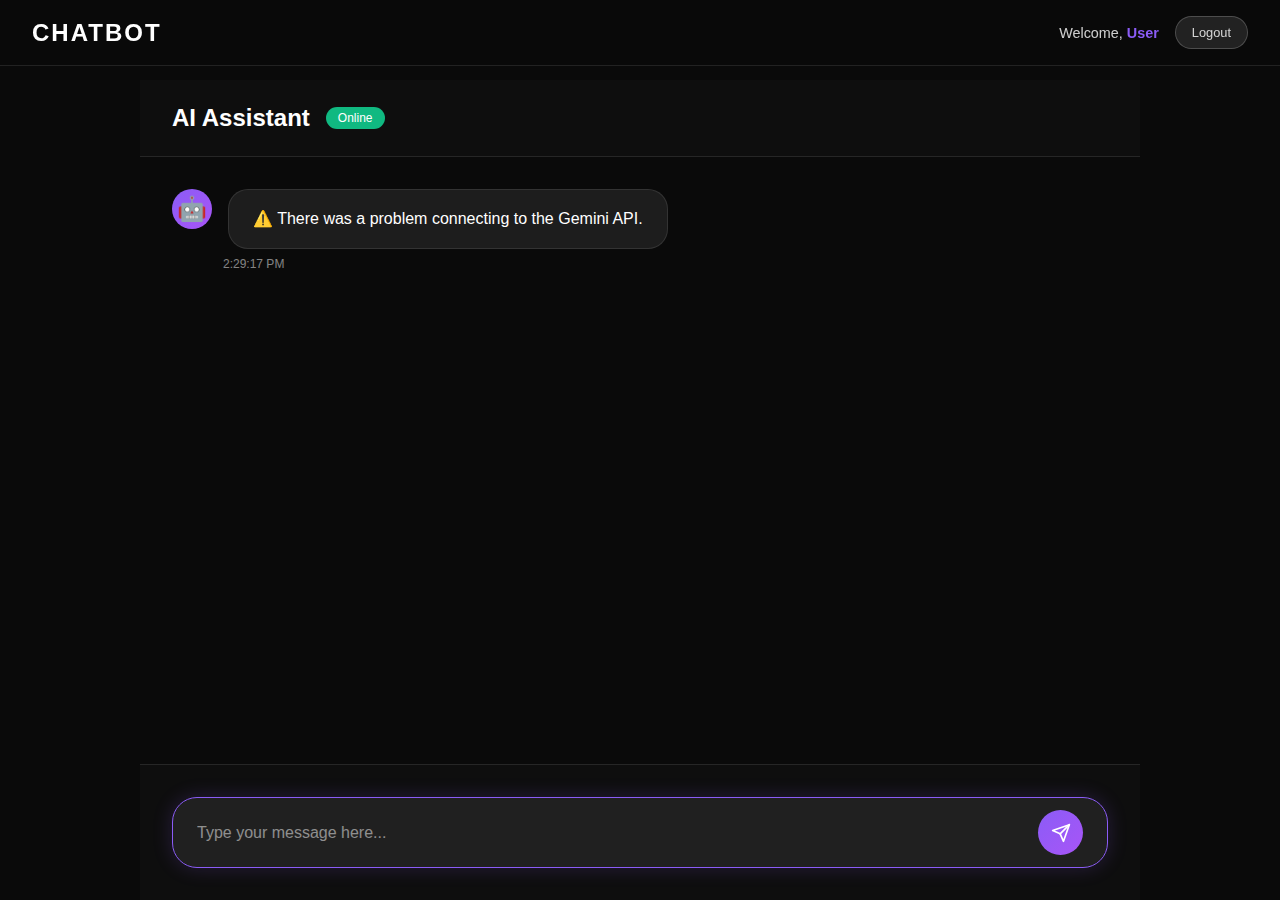
<file: chat.html>
<!DOCTYPE html>
<html lang="en">
<head>
    <meta charset="UTF-8">
    <meta name="viewport" content="width=device-width, initial-scale=1.0">
    <title>CHATBOT</title>
    <link rel="stylesheet" href="chatstyle.css">
</head>
<body>
    <!-- Navigation -->
    <nav class="navbar">
        <div class="nav-container">
            <div class="logo">CHATBOT</div>
            <div class="user-info">
                <span class="welcome-text">Welcome, <span id="username">User</span></span>
                <button class="logout-btn" id="logoutBtn">Logout</button>
            </div>
        </div>
    </nav>

    <!-- Chat Container -->
    <div class="chat-container">
        <div class="chat-header">
            <div class="chat-title">
                <h2>AI Assistant</h2>
                <span class="status-indicator">Online</span>
            </div>
        </div>

        <div class="chat-messages" id="chatMessages">
            <!-- Messages will be added dynamically -->
        </div>

        <!-- Typing Indicator -->
        <div class="typing-indicator" id="typingIndicator">
            <div class="typing-content">
                <div class="bot-avatar">🤖</div>
                <div class="typing-dots">
                    <span></span>
                    <span></span>
                    <span></span>
                </div>
            </div>
        </div>

        <div class="chat-input-container">
            <div class="chat-input-wrapper">
                <input
                    type="text"
                    id="messageInput"
                    placeholder="Type your message here..."
                    autocomplete="off"
                >
                <button id="sendButton" class="send-button">
                    <svg width="20" height="20" viewBox="0 0 24 24" fill="none" xmlns="http://www.w3.org/2000/svg">
                        <path d="M22 2L11 13" stroke="currentColor" stroke-width="2" stroke-linecap="round" stroke-linejoin="round"/>
                        <path d="M22 2L15 22L11 13L2 9L22 2Z" stroke="currentColor" stroke-width="2" stroke-linecap="round" stroke-linejoin="round"/>
                    </svg>
                </button>
            </div>
        </div>
    </div>
<script src="project.js"></script>
</body>
</html>
</file>
<file: chatstyle.css>
* {
    margin: 0;
    padding: 0;
    box-sizing: border-box;
}

body {
    font-family: -apple-system, BlinkMacSystemFont, 'Segoe UI', Roboto, sans-serif;
    background: #0a0a0a;
    color: #ffffff;
    height: 100vh;
    overflow: hidden;
}

/* Navigation */
.navbar {
    position: fixed;
    top: 0;
    left: 0;
    right: 0;
    z-index: 1000;
    background: rgba(10, 10, 10, 0.95);
    backdrop-filter: blur(20px);
    border-bottom: 1px solid rgba(255, 255, 255, 0.1);
}

.nav-container {
    max-width: 1400px;
    margin: 0 auto;
    padding: 1rem 2rem;
    display: flex;
    justify-content: space-between;
    align-items: center;
}

.logo {
    font-size: 1.5rem;
    font-weight: 700;
    letter-spacing: 2px;
    color: #ffffff;
}

.user-info {
    display: flex;
    align-items: center;
    gap: 1rem;
}

.welcome-text {
    color: rgba(255, 255, 255, 0.8);
    font-size: 0.9rem;
}

.welcome-text span {
    color: #8b5cf6;
    font-weight: 600;
}

.logout-btn {
    background: rgba(255, 255, 255, 0.1);
    color: rgba(255, 255, 255, 0.8);
    border: 1px solid rgba(255, 255, 255, 0.2);
    padding: 0.5rem 1rem;
    border-radius: 20px;
    font-size: 0.8rem;
    cursor: pointer;
    transition: all 0.3s ease;
}

.logout-btn:hover {
    background: rgba(255, 255, 255, 0.2);
    color: #ffffff;
}

/* Chat Container */
.chat-container {
    display: flex;
    flex-direction: column;
    height: 100vh;
    max-width: 1000px;
    margin: 0 auto;
    padding-top: 80px;
}

.chat-header {
    padding: 1.5rem 2rem;
    border-bottom: 1px solid rgba(255, 255, 255, 0.1);
    background: rgba(255, 255, 255, 0.02);
}

.chat-title {
    display: flex;
    align-items: center;
    gap: 1rem;
}

.chat-title h2 {
    font-size: 1.5rem;
    font-weight: 600;
    color: #ffffff;
}

.status-indicator {
    background: #10b981;
    color: #ffffff;
    padding: 0.25rem 0.75rem;
    border-radius: 20px;
    font-size: 0.75rem;
    font-weight: 500;
}

/* Chat Messages */
.chat-messages {
    flex: 1;
    overflow-y: auto;
    padding: 2rem;
    display: flex;
    flex-direction: column;
    gap: 1.5rem;
    scroll-behavior: smooth;
}

.chat-messages::-webkit-scrollbar {
    width: 6px;
}

.chat-messages::-webkit-scrollbar-track {
    background: rgba(255, 255, 255, 0.05);
    border-radius: 10px;
}

.chat-messages::-webkit-scrollbar-thumb {
    background: rgba(139, 92, 246, 0.5);
    border-radius: 10px;
}

.chat-messages::-webkit-scrollbar-thumb:hover {
    background: rgba(139, 92, 246, 0.7);
}

.message {
    animation: fadeInUp 0.4s ease-out;
}

.message-content {
    display: flex;
    align-items: flex-start;
    gap: 1rem;
    max-width: 80%;
}

.bot-message .message-content {
    align-self: flex-start;
}

.user-message .message-content {
    align-self: flex-end;
    flex-direction: row-reverse;
}

.bot-avatar {
    font-size: 1.5rem;
    min-width: 40px;
    height: 40px;
    display: flex;
    align-items: center;
    justify-content: center;
    background: linear-gradient(135deg, #8b5cf6, #a855f7);
    border-radius: 50%;
    flex-shrink: 0;
}

.user-avatar {
    font-size: 1.2rem;
    min-width: 40px;
    height: 40px;
    display: flex;
    align-items: center;
    justify-content: center;
    background: linear-gradient(135deg, #06b6d4, #0891b2);
    border-radius: 50%;
    flex-shrink: 0;
    color: #ffffff;
    font-weight: 600;
}

.message-text {
    background: rgba(255, 255, 255, 0.08);
    padding: 1rem 1.5rem;
    border-radius: 20px;
    line-height: 1.6;
    word-wrap: break-word;
    border: 1px solid rgba(255, 255, 255, 0.1);
}

.user-message .message-text {
    background: linear-gradient(135deg, #8b5cf6, #a855f7);
    color: #ffffff;
}

.message-time {
    font-size: 0.75rem;
    color: rgba(255, 255, 255, 0.5);
    margin-top: 0.5rem;
    text-align: center;
}

.bot-message .message-time {
    text-align: left;
    margin-left: 51px;
}

.user-message .message-time {
    text-align: right;
    margin-right: 51px;
}

/* Chat Input */
.chat-input-container {
    padding: 2rem;
    border-top: 1px solid rgba(255, 255, 255, 0.1);
    background: rgba(255, 255, 255, 0.02);
}

.chat-input-wrapper {
    display: flex;
    align-items: center;
    gap: 1rem;
    max-width: 100%;
    background: rgba(255, 255, 255, 0.08);
    border: 1px solid rgba(255, 255, 255, 0.15);
    border-radius: 25px;
    padding: 0.75rem 1.5rem;
    transition: all 0.3s ease;
}

.chat-input-wrapper:focus-within {
    border-color: #8b5cf6;
    box-shadow: 0 0 20px rgba(139, 92, 246, 0.2);
}

#messageInput {
    flex: 1;
    background: transparent;
    border: none;
    outline: none;
    color: #ffffff;
    font-size: 1rem;
    padding: 0.5rem 0;
}

#messageInput::placeholder {
    color: rgba(255, 255, 255, 0.5);
}

.send-button {
    background: linear-gradient(135deg, #8b5cf6, #a855f7);
    border: none;
    border-radius: 50%;
    width: 45px;
    height: 45px;
    display: flex;
    align-items: center;
    justify-content: center;
    cursor: pointer;
    transition: all 0.3s ease;
    color: #ffffff;
}

.send-button:hover {
    transform: scale(1.1);
    box-shadow: 0 5px 15px rgba(139, 92, 246, 0.4);
}

.send-button:disabled {
    opacity: 0.5;
    cursor: not-allowed;
    transform: none;
}

/* Typing Indicator */
.typing-indicator {
    display: none;
    padding: 0 2rem;
    margin-bottom: 1rem;
    animation: fadeInUp 0.3s ease-out;
}

.typing-indicator.active {
    display: block;
}

.typing-content {
    display: flex;
    align-items: center;
    gap: 1rem;
    max-width: 80%;
}

.typing-dots {
    background: rgba(255, 255, 255, 0.08);
    padding: 1rem 1.5rem;
    border-radius: 20px;
    display: flex;
    gap: 0.5rem;
    border: 1px solid rgba(255, 255, 255, 0.1);
}

.typing-dots span {
    width: 8px;
    height: 8px;
    background: rgba(139, 92, 246, 0.8);
    border-radius: 50%;
    animation: typing 1.4s infinite ease-in-out;
}

.typing-dots span:nth-child(2) {
    animation-delay: 0.2s;
}

.typing-dots span:nth-child(3) {
    animation-delay: 0.4s;
}

@keyframes typing {
    0%, 60%, 100% {
        transform: scale(0.8);
        opacity: 0.5;
    }
    30% {
        transform: scale(1);
        opacity: 1;
    }
}

@keyframes fadeInUp {
    from {
        opacity: 0;
        transform: translateY(20px);
    }
    to {
        opacity: 1;
        transform: translateY(0);
    }
}

/* Responsive Design */
@media (max-width: 768px) {
    .nav-container {
        padding: 1rem;
    }
    
    .welcome-text {
        font-size: 0.8rem;
    }
    
    .chat-messages {
        padding: 1rem;
    }
    
    .message-content {
        max-width: 90%;
    }
    
    .chat-input-container {
        padding: 1rem;
    }
    
    .chat-header {
        padding: 1rem;
    }
    
    .chat-title h2 {
        font-size: 1.25rem;
    }
}

@media (max-width: 480px) {
    .user-info {
        flex-direction: column;
        gap: 0.5rem;
        align-items: flex-end;
    }
    
    .welcome-text {
        font-size: 0.75rem;
    }
    
    .logout-btn {
        padding: 0.4rem 0.8rem;
        font-size: 0.75rem;
    }
}
</file>
